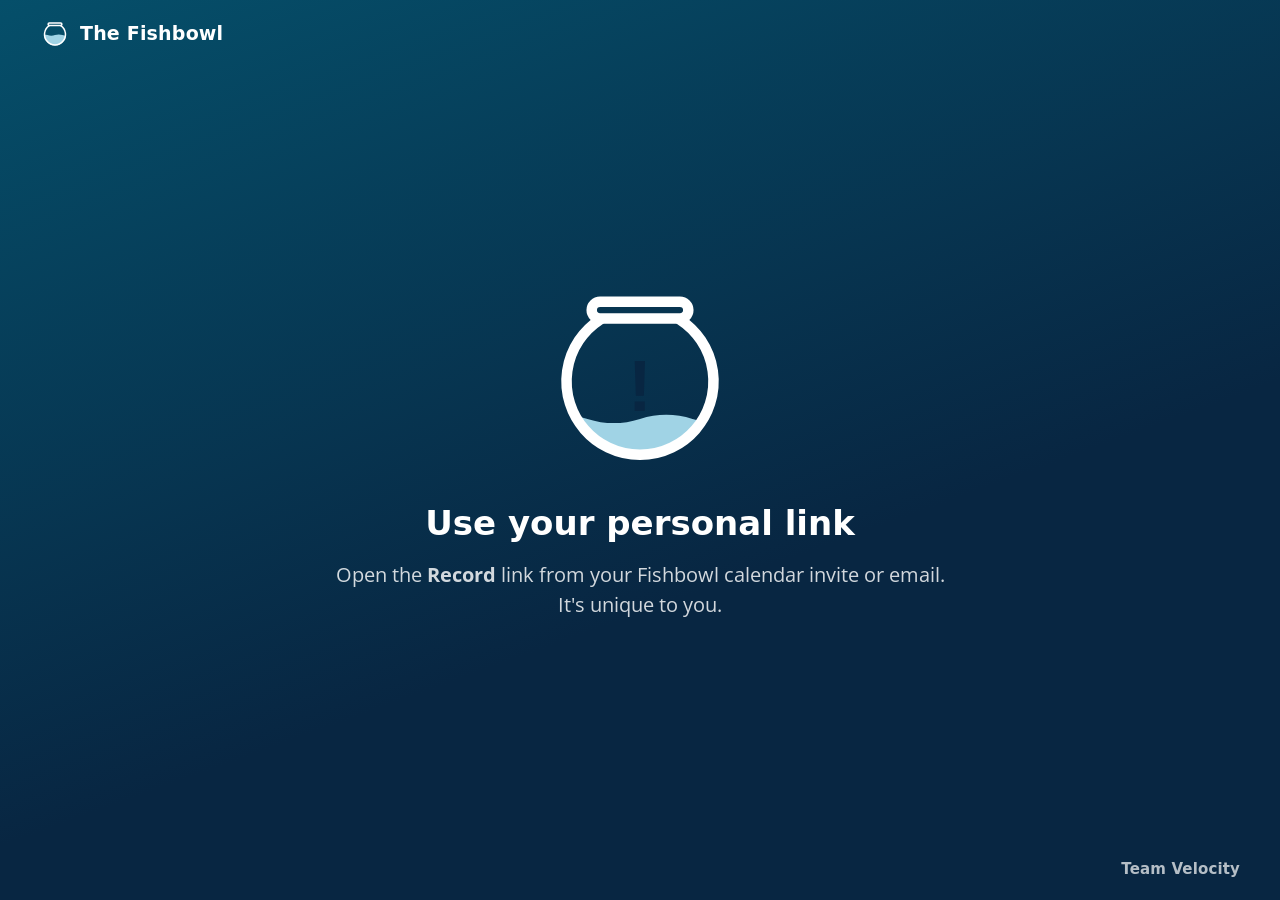
<file: index.html>
<!doctype html>
<html lang="en">
<head>
  <meta charset="utf-8">
  <meta name="viewport" content="width=device-width, initial-scale=1, viewport-fit=cover">
  <meta name="robots" content="noindex, nofollow">
  <meta name="theme-color" content="#082642">
  <title>The Fishbowl · Team Velocity</title>
  <link rel="icon" href="data:image/svg+xml,%3Csvg xmlns='http://www.w3.org/2000/svg' viewBox='0 0 64 64'%3E%3Ccircle cx='32' cy='34' r='26' fill='%2315afb5'/%3E%3Ctext x='32' y='45' font-size='30' text-anchor='middle' fill='white' font-family='Trebuchet MS' font-weight='bold'%3E%3F%3C/text%3E%3C/svg%3E">
  <link rel="preconnect" href="https://fonts.googleapis.com">
  <link rel="preconnect" href="https://fonts.gstatic.com" crossorigin>
  <link href="https://fonts.googleapis.com/css2?family=Open+Sans:wght@400;600;700;800&display=swap" rel="stylesheet">
  <link rel="stylesheet" href="styles/tokens.css?v=20261022a">
  <link rel="stylesheet" href="src/styles.css?v=20261022a">
</head>
<body>
  <header class="topbar">
    <div class="brand"><span class="brand-bowl" aria-hidden="true"></span><span>The Fishbowl</span></div>
    <button class="top-btn" id="allBtn" type="button" hidden>☰ All questions</button>
    <div class="progress" id="progress" hidden>
      <span class="progress-label" id="progressLabel">1 of 16</span>
      <span class="progress-bowl" id="progressBowl" aria-hidden="true"></span>
    </div>
  </header>

  <main id="app" aria-live="polite">
    <div class="screen center" data-screen="loading"><div class="spinner" aria-label="Loading"></div></div>
  </main>

  <div class="upload-pill" id="uploadPill" hidden>
    <span class="dot"></span><span id="uploadText">Saving…</span>
  </div>

  <div class="rotate" id="rotate" hidden>
    <div class="rotate-card">
      <div class="rotate-phone" aria-hidden="true"></div>
      <h2>Turn your phone sideways</h2>
      <p>The Fishbowl is filmed in landscape. Rotate your phone to keep going.</p>
    </div>
  </div>

  <footer class="footer">
    <span class="tv-logo" aria-label="Team Velocity">Team&nbsp;Velocity</span>
  </footer>

  <script src="src/config.js?v=20261022a"></script>
  <script src="src/app.js?v=20261022a"></script>
</body>
</html>
</file>
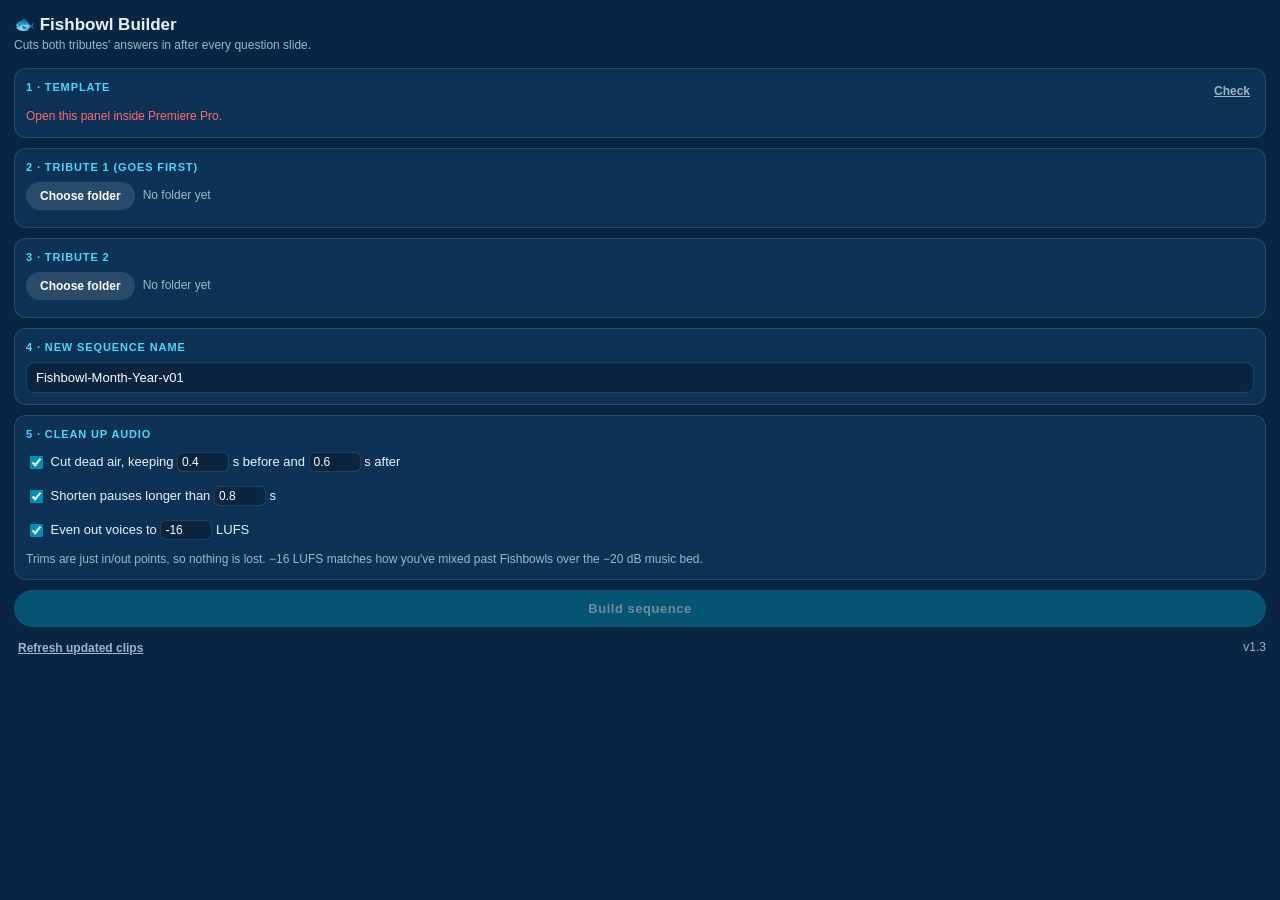
<file: tools/premiere-builder/extension/panel/index.html>
<!doctype html>
<html lang="en">
<head>
<meta charset="utf-8">
<title>Fishbowl Builder</title>
<style>
  :root {
    --navy: #082642; --navy-2: #0e3256; --teal: #15afb5; --blue: #0090b2; --splash: #4cd7fe;
    --ink: #e9f4f8; --quiet: #9fb6c4; --line: rgba(255,255,255,.12); --ok: #3ccf91; --warn: #ffb547; --bad: #ff6b6b;
  }
  * { box-sizing: border-box; }
  html, body { margin: 0; background: var(--navy); color: var(--ink); font: 13px/1.45 "Open Sans", -apple-system, "Segoe UI", sans-serif; }
  body { padding: 14px 14px 20px; }
  h1 { font: 700 17px "Trebuchet MS", sans-serif; margin: 0 0 2px; display: flex; align-items: center; gap: 8px; }
  .sub { color: var(--quiet); margin: 0 0 14px; font-size: 12px; }
  .card { background: var(--navy-2); border-radius: 12px; padding: 12px; margin-bottom: 10px; box-shadow: inset 0 0 0 1px var(--line); }
  .label { font-size: 11px; font-weight: 700; letter-spacing: .08em; text-transform: uppercase; color: var(--splash); margin-bottom: 6px; display: flex; justify-content: space-between; }
  .row { display: flex; gap: 8px; align-items: center; }
  .path { flex: 1; min-width: 0; color: var(--quiet); font-size: 12px; overflow: hidden; text-overflow: ellipsis; white-space: nowrap; }
  .who { margin-top: 6px; font-size: 13px; }
  .who b { color: #fff; }
  .meta { color: var(--quiet); font-size: 12px; }
  .warn { color: var(--warn); } .bad { color: var(--bad); } .good { color: var(--ok); }
  button { border: 0; border-radius: 99px; padding: 7px 14px; font: 700 12px "Open Sans", sans-serif; cursor: pointer; color: #fff; background: rgba(255,255,255,.12); white-space: nowrap; }
  button:hover:not(:disabled) { background: rgba(255,255,255,.2); }
  button:disabled { opacity: .45; cursor: default; }
  button.primary { background: var(--blue); width: 100%; padding: 11px; font-size: 13px; letter-spacing: .04em; }
  button.primary:hover:not(:disabled) { background: #00a3c9; }
  button.link { background: none; color: var(--quiet); text-decoration: underline; padding: 4px; font-weight: 600; }
  input[type=text] { width: 100%; background: rgba(0,0,0,.25); border: 1px solid var(--line); color: #fff; border-radius: 8px; padding: 7px 9px; font: 13px "Open Sans", sans-serif; }
  input[type=text]:focus { outline: 2px solid var(--splash); border-color: transparent; }
  #log { white-space: pre-wrap; font-size: 12px; color: var(--ink); margin-top: 10px; }
  #log .h { font-weight: 700; color: #fff; }
  .steps { margin: 0; padding-left: 18px; color: var(--quiet); font-size: 12px; }
  .opt { display: block; margin: 4px 0 8px; line-height: 2; }
  .opt input[type=checkbox] { vertical-align: middle; margin-right: 4px; accent-color: var(--blue); }
  .opt input[type=number] { width: 52px; background: rgba(0,0,0,.25); border: 1px solid var(--line); color: #fff; border-radius: 6px; padding: 2px 4px; font: 12px "Open Sans", sans-serif; }
  .foot { display: flex; justify-content: space-between; align-items: center; margin-top: 6px; }
</style>
</head>
<body>
  <h1>🐟 Fishbowl Builder</h1>
  <p class="sub">Cuts both tributes' answers in after every question slide.</p>

  <div class="card">
    <div class="label"><span>1 · Template</span><button class="link" id="check">Check</button></div>
    <div id="tpl" class="meta">Open the template sequence (Fishbowl-Month-Year-v01) in the timeline, then click Check.</div>
  </div>

  <div class="card">
    <div class="label">2 · Tribute 1 (goes first)</div>
    <div class="row"><button id="pick1">Choose folder</button><span class="path" id="path1">No folder yet</span></div>
    <div class="who" id="who1"></div>
  </div>

  <div class="card">
    <div class="label">3 · Tribute 2</div>
    <div class="row"><button id="pick2">Choose folder</button><span class="path" id="path2">No folder yet</span></div>
    <div class="who" id="who2"></div>
  </div>

  <div class="card">
    <div class="label">4 · New sequence name</div>
    <input type="text" id="seqName" value="Fishbowl-Month-Year-v01">
  </div>

  <div class="card">
    <div class="label">5 · Clean up audio</div>
    <label class="opt"><input type="checkbox" id="optTrim" checked> Cut dead air, keeping
      <input type="number" id="padBefore" value="0.4" step="0.1" min="0" max="3"> s before and
      <input type="number" id="padAfter" value="0.6" step="0.1" min="0" max="3"> s after</label>
    <label class="opt"><input type="checkbox" id="optPauses" checked> Shorten pauses longer than
      <input type="number" id="maxPause" value="0.8" step="0.1" min="0.5" max="5"> s</label>
    <label class="opt"><input type="checkbox" id="optLevel" checked> Even out voices to
      <input type="number" id="target" value="-16" step="1" min="-30" max="-8"> LUFS</label>
    <div class="meta">Trims are just in/out points, so nothing is lost. −16 LUFS matches how you've mixed past Fishbowls over the −20 dB music bed.</div>
  </div>

  <button class="primary" id="build" disabled>Build sequence</button>
  <div id="log"></div>

  <div class="foot">
    <button class="link" id="refresh" title="After someone re-records an answer and Drive syncs the new file">Refresh updated clips</button>
    <span class="meta">v1.3</span>
  </div>

<script src="analyze.js"></script>
<script src="main.js"></script>
</body>
</html>
</file>
<file: styles/tokens.css>
/* Team Velocity × Fishbowl design tokens. See docs/DESIGN.md */
:root {
  --tv-navy: #082642;
  --tv-navy-2: #0b2f50;
  --tv-gradient: linear-gradient(160deg, #054f6a 0%, #082642 62%);
  --tv-light-blue: #0090b2;
  --tv-teal-blue: #156785;
  --tv-light-gray: #f2f4f8;
  --tv-dark-gray: #cccccc;
  --tv-body: #333333;
  --fb-card: linear-gradient(180deg, #15afb5 0%, #008eb0 100%);
  --fb-teal: #15afb5;
  --fb-splash: #4cd7fe;
  --fb-water: #a0d3e5;
  --rec: #e5484d;
  --ok: #3ccf91;
  --font-head: "Trebuchet MS", "Fira Sans", "Segoe UI", system-ui, sans-serif;
  --font-body: "Open Sans", system-ui, -apple-system, "Segoe UI", sans-serif;
  --ease: cubic-bezier(.2, .8, .2, 1);
  --stagger: 170ms;
  --radius: 22px;
}
</file>
<file: src/styles.css>
/* Fishbowl Recorder: Team Velocity navy frame, Fishbowl teal world inside. */
* { box-sizing: border-box; }
html, body { height: 100%; }
body {
  margin: 0;
  min-height: 100vh;
  min-height: 100dvh;
  display: flex;
  flex-direction: column;
  background: var(--tv-navy) var(--tv-gradient) fixed;
  color: #fff;
  font-family: var(--font-body);
  font-size: 16px;
  line-height: 1.5;
  -webkit-font-smoothing: antialiased;
}
button { font: inherit; }
[hidden] { display: none !important; }

/* ---------- Top bar ---------- */
.topbar {
  display: flex; align-items: center; justify-content: space-between;
  padding: 18px clamp(16px, 4vw, 40px);
}
.brand {
  display: flex; align-items: center; gap: 10px;
  font-family: var(--font-head); font-weight: 700; font-size: 19px; letter-spacing: .01em;
}
.brand-bowl, .progress-bowl {
  display: inline-block; width: 30px; height: 30px; flex: none;
  background: center / contain no-repeat;
}
.progress { display: flex; align-items: center; gap: 10px; font-size: 13px; font-weight: 600; letter-spacing: .06em; text-transform: uppercase; color: var(--fb-water); }
.progress-bowl { width: 38px; height: 38px; }

/* ---------- Layout ---------- */
main { flex: 1; display: flex; align-items: center; padding: 0 clamp(16px, 4vw, 40px) 24px; }
.screen { width: 100%; max-width: 1240px; margin: 0 auto; animation: enter .6s var(--ease) both; }
.center { display: flex; flex-direction: column; align-items: center; justify-content: center; text-align: center; }
@keyframes enter { from { opacity: 0; transform: translateY(18px); } to { opacity: 1; transform: none; } }
.stagger > * { animation: enter .6s var(--ease) both; }
.stagger > *:nth-child(2) { animation-delay: calc(var(--stagger) * 1); }
.stagger > *:nth-child(3) { animation-delay: calc(var(--stagger) * 2); }
.stagger > *:nth-child(4) { animation-delay: calc(var(--stagger) * 3); }
.stagger > *:nth-child(5) { animation-delay: calc(var(--stagger) * 4); }
.stagger > *:nth-child(6) { animation-delay: calc(var(--stagger) * 5); }

h1, h2, h3 { font-family: var(--font-head); font-weight: 700; line-height: 1.12; margin: 0; }
h1 { font-size: clamp(34px, 5.2vw, 60px); }
h2 { font-size: clamp(24px, 3vw, 34px); }
p { margin: 0; }
.lede { font-size: clamp(17px, 1.6vw, 20px); color: rgba(255,255,255,.82); max-width: 620px; }
.eyebrow { font-size: 13px; font-weight: 700; letter-spacing: .12em; text-transform: uppercase; color: var(--fb-splash); }

/* ---------- Buttons ---------- */
.btn {
  appearance: none; border: 0; cursor: pointer;
  display: inline-flex; align-items: center; justify-content: center; gap: 10px;
  min-height: 54px; padding: 0 28px; border-radius: 999px;
  font-family: var(--font-body); font-weight: 700; font-size: 15px; letter-spacing: .1em; text-transform: uppercase;
  transition: transform .25s var(--ease), background-color .25s var(--ease), box-shadow .25s var(--ease), opacity .2s;
}
.btn:focus-visible { outline: 3px solid var(--fb-splash); outline-offset: 3px; }
.btn:active { transform: scale(.97); }
.btn:disabled { opacity: .45; cursor: default; }
.btn-primary { background: var(--tv-light-blue); color: #fff; box-shadow: 0 10px 28px rgba(0, 144, 178, .35); }
.btn-primary:hover:not(:disabled) { background: #00a3c9; }
.btn-ghost { background: rgba(255,255,255,.08); color: #fff; box-shadow: inset 0 0 0 1.5px rgba(255,255,255,.28); }
.btn-ghost:hover:not(:disabled) { background: rgba(255,255,255,.14); }
.btn-rec { background: var(--rec); color: #fff; box-shadow: 0 10px 28px rgba(229, 72, 77, .35); }
.btn-rec .rec-dot { width: 12px; height: 12px; border-radius: 50%; background: #fff; }
.btn-stop .rec-dot { border-radius: 3px; }
.arrow { width: 18px; height: 18px; flex: none; }
.link-btn { background: none; border: 0; color: rgba(255,255,255,.7); text-decoration: underline; cursor: pointer; font-size: 14px; padding: 8px; }
.link-btn:hover { color: #fff; }
.row { display: flex; gap: 12px; flex-wrap: wrap; align-items: center; }

/* ---------- Welcome ---------- */
.welcome { gap: 22px; padding: 2vh 0 4vh; }
.hero-bowl { width: clamp(150px, 20vw, 210px); aspect-ratio: 1; margin-bottom: 4px; }
.facts { display: flex; gap: 10px; flex-wrap: wrap; justify-content: center; }
.chip {
  display: inline-flex; align-items: center; gap: 8px; padding: 9px 16px; border-radius: 999px;
  background: rgba(255,255,255,.08); box-shadow: inset 0 0 0 1px rgba(255,255,255,.14);
  font-size: 14px; font-weight: 600;
}
.tips { display: grid; grid-template-columns: repeat(3, minmax(0, 1fr)); gap: 12px; max-width: 760px; width: 100%; margin-top: 6px; }
.tip { background: rgba(255,255,255,.06); border-radius: 16px; padding: 16px; text-align: left; font-size: 14px; color: rgba(255,255,255,.85); }
.tip strong { display: block; font-family: var(--font-head); font-size: 16px; color: #fff; margin-bottom: 2px; }
.tip .ico { font-size: 22px; display: block; margin-bottom: 6px; }

/* ---------- Stage (camera + card) ---------- */
.stage { display: grid; grid-template-columns: minmax(0, 1.55fr) minmax(300px, 1fr); gap: clamp(16px, 2.4vw, 28px); align-items: stretch; }
.camera {
  position: relative; aspect-ratio: 16 / 9; border-radius: var(--radius); overflow: hidden;
  background: #04182b; box-shadow: 0 0 0 1.5px rgba(0,144,178,.45), 0 24px 60px rgba(0,0,0,.35);
}
.camera video { width: 100%; height: 100%; object-fit: cover; display: block; background: #04182b; }
.camera video.mirror { transform: scaleX(-1); }
.cam-badge {
  position: absolute; top: 14px; left: 14px; display: flex; align-items: center; gap: 8px;
  padding: 6px 12px; border-radius: 999px; background: rgba(4,24,43,.72); font-size: 13px; font-weight: 700; letter-spacing: .08em;
}
.cam-badge .live { width: 10px; height: 10px; border-radius: 50%; background: var(--rec); animation: pulse 1.6s ease-in-out infinite; }
@keyframes pulse { 0%, 100% { opacity: 1; } 50% { opacity: .35; } }
.timer {
  position: absolute; top: 12px; right: 12px; width: 76px; height: 76px;
  display: grid; place-items: center; font-family: var(--font-head); font-weight: 700; font-size: 26px;
}
.timer svg { position: absolute; inset: 0; transform: rotate(-90deg); }
.timer .track { stroke: rgba(4,24,43,.6); }
.timer .bar { stroke: #fff; transition: stroke .3s; }
.timer.low .bar { stroke: var(--rec); }
.countin {
  position: absolute; inset: 0; display: grid; place-items: center; background: rgba(4,24,43,.45);
  font-family: var(--font-head); font-weight: 700; font-size: clamp(90px, 14vw, 170px);
}
.countin span { animation: count 1s var(--ease) both; }
@keyframes count { from { opacity: 0; transform: scale(.7); } 30% { opacity: 1; transform: scale(1); } to { opacity: 0; transform: scale(1.06); } }
.cam-note { position: absolute; left: 0; right: 0; bottom: 0; padding: 30px 16px 14px; background: linear-gradient(transparent, rgba(4,24,43,.85)); font-size: 14px; text-align: center; }

/* Question card */
.card {
  position: relative; overflow: hidden; border-radius: var(--radius);
  background: var(--fb-card); padding: clamp(22px, 2.6vw, 34px);
  display: flex; flex-direction: column; gap: 18px;
  box-shadow: 0 24px 60px rgba(0,0,0,.25);
}
.card .q-head { display: flex; align-items: center; justify-content: space-between; gap: 12px; }
.card .q-bowl { width: 54px; height: 54px; flex: none; }
.card .q-meta { font-size: 12px; font-weight: 700; letter-spacing: .14em; text-transform: uppercase; color: rgba(255,255,255,.85); text-align: right; }
.card .q-text { font-family: var(--font-head); font-weight: 700; font-size: clamp(26px, 2.6vw, 38px); line-height: 1.15; }
.card .q-hint { font-size: 15px; color: rgba(255,255,255,.9); }
.card .controls { margin-top: auto; display: flex; flex-direction: column; gap: 10px; }
.card .controls .btn { width: 100%; }
.card .btn-primary { background: var(--tv-navy); box-shadow: 0 10px 24px rgba(8,38,66,.35); }
.card .btn-primary:hover:not(:disabled) { background: var(--tv-navy-2); }
.card .btn-ghost { background: rgba(255,255,255,.16); box-shadow: inset 0 0 0 1.5px rgba(255,255,255,.55); }

/* Splash Round */
.card.splash { background: var(--fb-splash); color: var(--tv-navy); }
.card.splash .q-meta { color: var(--tv-navy); }
.card.splash .q-hint { color: rgba(8,38,66,.85); }
.card.splash .btn-ghost { color: var(--tv-navy); background: rgba(255,255,255,.4); box-shadow: inset 0 0 0 1.5px rgba(8,38,66,.35); }
.splash-art { position: absolute; top: 34%; right: -70px; width: 230px; opacity: .32; pointer-events: none; }
.card > :not(.splash-art) { position: relative; z-index: 1; }
.splash-tag {
  align-self: flex-start; padding: 9px 18px; border-radius: 999px; background: var(--tv-navy); color: #fff;
  font-size: 17px; font-weight: 800; letter-spacing: .12em; box-shadow: 0 6px 18px rgba(8,38,66,.3);
}
/* Splash Round: banner over the camera, on screen the whole time */
.one-word {
  position: absolute; top: 16px; left: 50%; transform: translateX(-50%); z-index: 3;
  padding: 10px 26px; border-radius: 999px; background: var(--fb-splash); color: var(--tv-navy);
  font: 800 clamp(20px, 2.6vw, 30px)/1 var(--font-head); letter-spacing: .14em;
  box-shadow: 0 8px 26px rgba(4,24,43,.45); animation: oneword 2.4s ease-in-out infinite;
}
@keyframes oneword { 0%, 100% { transform: translateX(-50%) scale(1); } 50% { transform: translateX(-50%) scale(1.06); } }
/* Splash Round intro screen */
.splash-intro { gap: 18px; padding: 4vh 0; }
.splash-big { font-size: clamp(44px, 6vw, 72px); color: var(--fb-splash); margin: 0; }
.splash-examples { display: grid; grid-template-columns: repeat(2, minmax(0, 300px)); gap: 14px; margin: 6px 0; }
.ex { border-radius: 18px; padding: 18px; text-align: left; display: grid; grid-template-columns: auto 1fr; gap: 4px 12px; align-items: center; }
.ex.good { background: rgba(60,207,145,.14); box-shadow: inset 0 0 0 2px rgba(60,207,145,.6); }
.ex.bad { background: rgba(229,72,77,.12); box-shadow: inset 0 0 0 2px rgba(229,72,77,.5); }
.ex-mark { grid-row: span 2; font-size: 30px; font-weight: 800; }
.ex.good .ex-mark { color: var(--ok); } .ex.bad .ex-mark { color: var(--rec); }
.ex-label { font-size: 12px; font-weight: 800; letter-spacing: .14em; text-transform: uppercase; color: rgba(255,255,255,.7); }
.ex-say { font-family: var(--font-head); font-size: 20px; font-weight: 700; }
.ex.bad .ex-say { text-decoration: line-through; text-decoration-color: rgba(229,72,77,.8); color: rgba(255,255,255,.75); }
@media (max-width: 640px) { .splash-examples { grid-template-columns: 1fr; } }
@media (max-height: 520px) and (orientation: landscape) { .one-word { top: 8px; padding: 6px 16px; font-size: 18px; } }
.splash-title { font-family: var(--font-head); font-weight: 700; font-size: 22px; }

/* ---------- Camera check ---------- */
.check { display: grid; grid-template-columns: minmax(0, 1.55fr) minmax(300px, 1fr); gap: 28px; align-items: center; }
.panel { background: rgba(255,255,255,.06); border-radius: var(--radius); padding: 28px; display: flex; flex-direction: column; gap: 16px; }
.meter { height: 10px; border-radius: 99px; background: rgba(255,255,255,.12); overflow: hidden; }
.meter i { display: block; height: 100%; width: 0; background: linear-gradient(90deg, var(--fb-teal), var(--fb-splash)); transition: width .08s linear; }
.checklist { list-style: none; padding: 0; margin: 0; display: grid; gap: 8px; font-size: 15px; color: rgba(255,255,255,.88); }
.checklist li::before { content: "✓"; color: var(--fb-splash); font-weight: 800; margin-right: 10px; }

/* ---------- Photos ---------- */
.photos { display: grid; grid-template-columns: minmax(0, 1.4fr) minmax(280px, 1fr); gap: 28px; align-items: start; }
.drop {
  border: 2px dashed rgba(160, 211, 229, .55); border-radius: var(--radius); padding: 30px; text-align: center;
  background: rgba(255,255,255,.04); cursor: pointer; transition: background .2s, border-color .2s;
  display: flex; flex-direction: column; align-items: center; gap: 10px; min-height: 220px; justify-content: center;
}
.drop:hover, .drop.over { background: rgba(76, 215, 254, .08); border-color: var(--fb-splash); }
.drop .big { font-size: 40px; }
.thumbs { display: grid; grid-template-columns: repeat(auto-fill, minmax(110px, 1fr)); gap: 12px; margin-top: 16px; }
.thumb { position: relative; aspect-ratio: 1; border-radius: 14px; overflow: hidden; background: rgba(255,255,255,.08); }
.thumb img { width: 100%; height: 100%; object-fit: cover; display: block; }
.thumb .state { position: absolute; inset: auto 6px 6px auto; width: 26px; height: 26px; border-radius: 50%; display: grid; place-items: center; background: rgba(4,24,43,.8); font-size: 14px; }

/* ---------- Done ---------- */
.done { gap: 18px; padding: 4vh 0; }
.burst { position: relative; width: clamp(180px, 22vw, 240px); aspect-ratio: 1; }
.burst::before {
  content: ""; position: absolute; inset: -14%; border-radius: 50%; border: 10px solid var(--fb-splash);
  animation: burst 1s var(--ease) both .2s;
}
@keyframes burst { from { transform: scale(0); opacity: 1; border-width: 10px; } to { transform: scale(1); opacity: 0; border-width: 0; } }

/* ---------- Misc ---------- */
.spinner { width: 46px; height: 46px; border-radius: 50%; border: 4px solid rgba(255,255,255,.18); border-top-color: var(--fb-splash); animation: spin 1s linear infinite; }
@keyframes spin { to { transform: rotate(360deg); } }
.notice { background: rgba(255,255,255,.07); border-radius: 16px; padding: 16px 18px; font-size: 15px; color: rgba(255,255,255,.88); text-align: left; max-width: 620px; }
.notice.warn { background: rgba(229,72,77,.14); box-shadow: inset 0 0 0 1px rgba(229,72,77,.45); }
.small { font-size: 14px; color: rgba(255,255,255,.7); }

.upload-pill {
  position: fixed; left: 16px; bottom: 16px; z-index: 20; display: flex; align-items: center; gap: 10px;
  padding: 10px 16px; border-radius: 999px; background: rgba(4,24,43,.92); box-shadow: 0 8px 24px rgba(0,0,0,.3), inset 0 0 0 1px rgba(255,255,255,.12);
  font-size: 14px; font-weight: 600;
}
.upload-pill .dot { width: 10px; height: 10px; border-radius: 50%; background: var(--fb-splash); animation: pulse 1.2s ease-in-out infinite; }
.upload-pill.ok .dot { background: var(--ok); animation: none; }
.upload-pill.err .dot { background: var(--rec); animation: none; }

.rotate { position: fixed; inset: 0; z-index: 50; background: var(--tv-navy) var(--tv-gradient); display: grid; place-items: center; padding: 24px; text-align: center; }
.rotate-card { display: flex; flex-direction: column; align-items: center; gap: 14px; max-width: 340px; }
.rotate-phone { width: 54px; height: 92px; border: 4px solid #fff; border-radius: 12px; animation: turn 2.4s var(--ease) infinite; }
@keyframes turn { 0%, 30% { transform: rotate(0); } 60%, 100% { transform: rotate(-90deg); } }

.footer { padding: 14px clamp(16px, 4vw, 40px) 20px; display: flex; justify-content: flex-end; }
.tv-logo { font-family: var(--font-head); font-weight: 700; font-size: 15px; letter-spacing: .01em; opacity: .7; }

/* ---------- Responsive ---------- */
@media (max-width: 860px) {
  .stage, .check, .photos { grid-template-columns: 1fr; }
  .tips { grid-template-columns: 1fr; }
  .card .q-text { font-size: clamp(22px, 5.6vw, 30px); }
}
@media (max-height: 520px) and (orientation: landscape) {
  /* phones held sideways: camera + card side by side, compact */
  .topbar { padding: 8px 16px; }
  .footer { display: none; }
  .stage { grid-template-columns: minmax(0, 1.25fr) minmax(240px, 1fr); gap: 12px; }
  .card { padding: 16px; gap: 10px; }
  .card .q-text { font-size: 20px; }
  .card .q-bowl { width: 36px; height: 36px; }
  .btn { min-height: 44px; }
  .camera { aspect-ratio: auto; height: calc(100dvh - 90px); }
}
@media (prefers-reduced-motion: reduce) {
  *, *::before, *::after { animation-duration: .01ms !important; animation-iteration-count: 1 !important; transition-duration: .01ms !important; }
}

.preview-bar { background: #ffe59a; color: #082642; text-align: center; padding: 10px 16px; font-size: 14px; position: sticky; top: 0; z-index: 60; }

/* ---------- All questions ---------- */
.top-btn {
  margin-left: auto; margin-right: 16px; background: rgba(255,255,255,.1); color: #fff; border: 0; border-radius: 99px;
  padding: 9px 16px; font: 600 14px var(--font-body); cursor: pointer; box-shadow: inset 0 0 0 1.5px rgba(255,255,255,.25);
}
.top-btn:hover { background: rgba(255,255,255,.18); }
.top-btn:focus-visible { outline: 3px solid var(--fb-splash); outline-offset: 2px; }
.overview { max-width: 900px; margin: 0 auto; display: flex; flex-direction: column; gap: 18px; padding-bottom: 4vh; }
.ov-head { display: flex; flex-direction: column; gap: 8px; }
.ov-head.done { gap: 12px; padding: 1vh 0 0; }
.small-burst { width: clamp(110px, 14vw, 150px); }
.notice.ask { max-width: none; background: rgba(76,215,254,.12); box-shadow: inset 0 0 0 1px rgba(76,215,254,.5); }
.ov-list { display: flex; flex-direction: column; gap: 8px; }
.ov-group { font-family: var(--font-head); font-size: 15px; letter-spacing: .08em; text-transform: uppercase; color: var(--fb-water); margin: 14px 0 2px; }
.ov-row {
  display: grid; grid-template-columns: 54px minmax(0, 1fr) auto auto; align-items: center; gap: 14px;
  background: rgba(255,255,255,.06); border-radius: 14px; padding: 12px 14px;
}
.ov-row.ask { box-shadow: inset 0 0 0 2px var(--fb-splash); background: rgba(76,215,254,.1); }
.ov-tag { font-family: var(--font-head); font-weight: 700; font-size: 15px; color: var(--fb-splash); }
.ov-text { font-size: 15px; color: #fff; }
.ov-state { font-size: 13px; color: rgba(255,255,255,.6); white-space: nowrap; }
.ov-row.saved .ov-state { color: var(--ok); }
.ov-row.ask .ov-state { color: var(--fb-splash); font-weight: 700; }
.ov-actions { display: flex; gap: 8px; justify-content: flex-end; }
.btn-small { min-height: 38px; padding: 0 16px; font-size: 13px; letter-spacing: .06em; }
.ov-foot { display: flex; align-items: center; gap: 16px; flex-wrap: wrap; margin-top: 6px; }
.player { position: fixed; inset: 0; z-index: 70; background: rgba(4,24,43,.82); display: grid; place-items: center; padding: 16px; }
.player-card { width: min(920px, 100%); background: var(--tv-navy); border-radius: var(--radius); padding: 16px; display: flex; flex-direction: column; gap: 12px; box-shadow: 0 20px 60px rgba(0,0,0,.45); }
.player-head { display: flex; justify-content: space-between; align-items: center; gap: 12px; font-weight: 600; }
.player-body { aspect-ratio: 16 / 9; background: #04182b; border-radius: 14px; overflow: hidden; display: grid; place-items: center; gap: 10px; align-content: center; }
.player-body video { width: 100%; height: 100%; object-fit: contain; display: block; }
@media (max-width: 640px) {
  .ov-row { grid-template-columns: 40px minmax(0, 1fr); }
  .ov-state { grid-column: 2; }
  .ov-actions { grid-column: 1 / -1; justify-content: flex-start; }
  .top-btn { padding: 8px 12px; font-size: 13px; margin-right: 10px; }
}

/* photo remove button + file-type hint + toast */
.photo-types { margin: 10px 2px 0; opacity: .8; }
.thumb-x { position: absolute; top: 6px; right: 6px; width: 30px; height: 30px; border: 0; border-radius: 50%; display: grid; place-items: center;
  background: rgba(4,24,43,.85); color: #fff; font-size: 14px; font-weight: 700; cursor: pointer; padding: 0; line-height: 1; }
.thumb-x:hover, .thumb-x:focus-visible { background: #e5484d; outline: none; }
@media (hover: none) { .thumb-x { width: 34px; height: 34px; } }
.thumb img:not([src]) { visibility: hidden; }
.toast { position: fixed; left: 50%; bottom: 24px; transform: translate(-50%, 20px); max-width: min(92vw, 460px); padding: 12px 18px; border-radius: 14px;
  background: rgba(4,24,43,.95); color: #fff; font-size: 14px; box-shadow: 0 8px 30px rgba(0,0,0,.35); opacity: 0; pointer-events: none; transition: .25s; z-index: 50; }
.toast.on { opacity: 1; transform: translate(-50%, 0); }
.thumb.no-preview::before { content: '🖼️'; position: absolute; inset: 0; display: grid; place-items: center; font-size: 34px; opacity: .6; }
</file>
